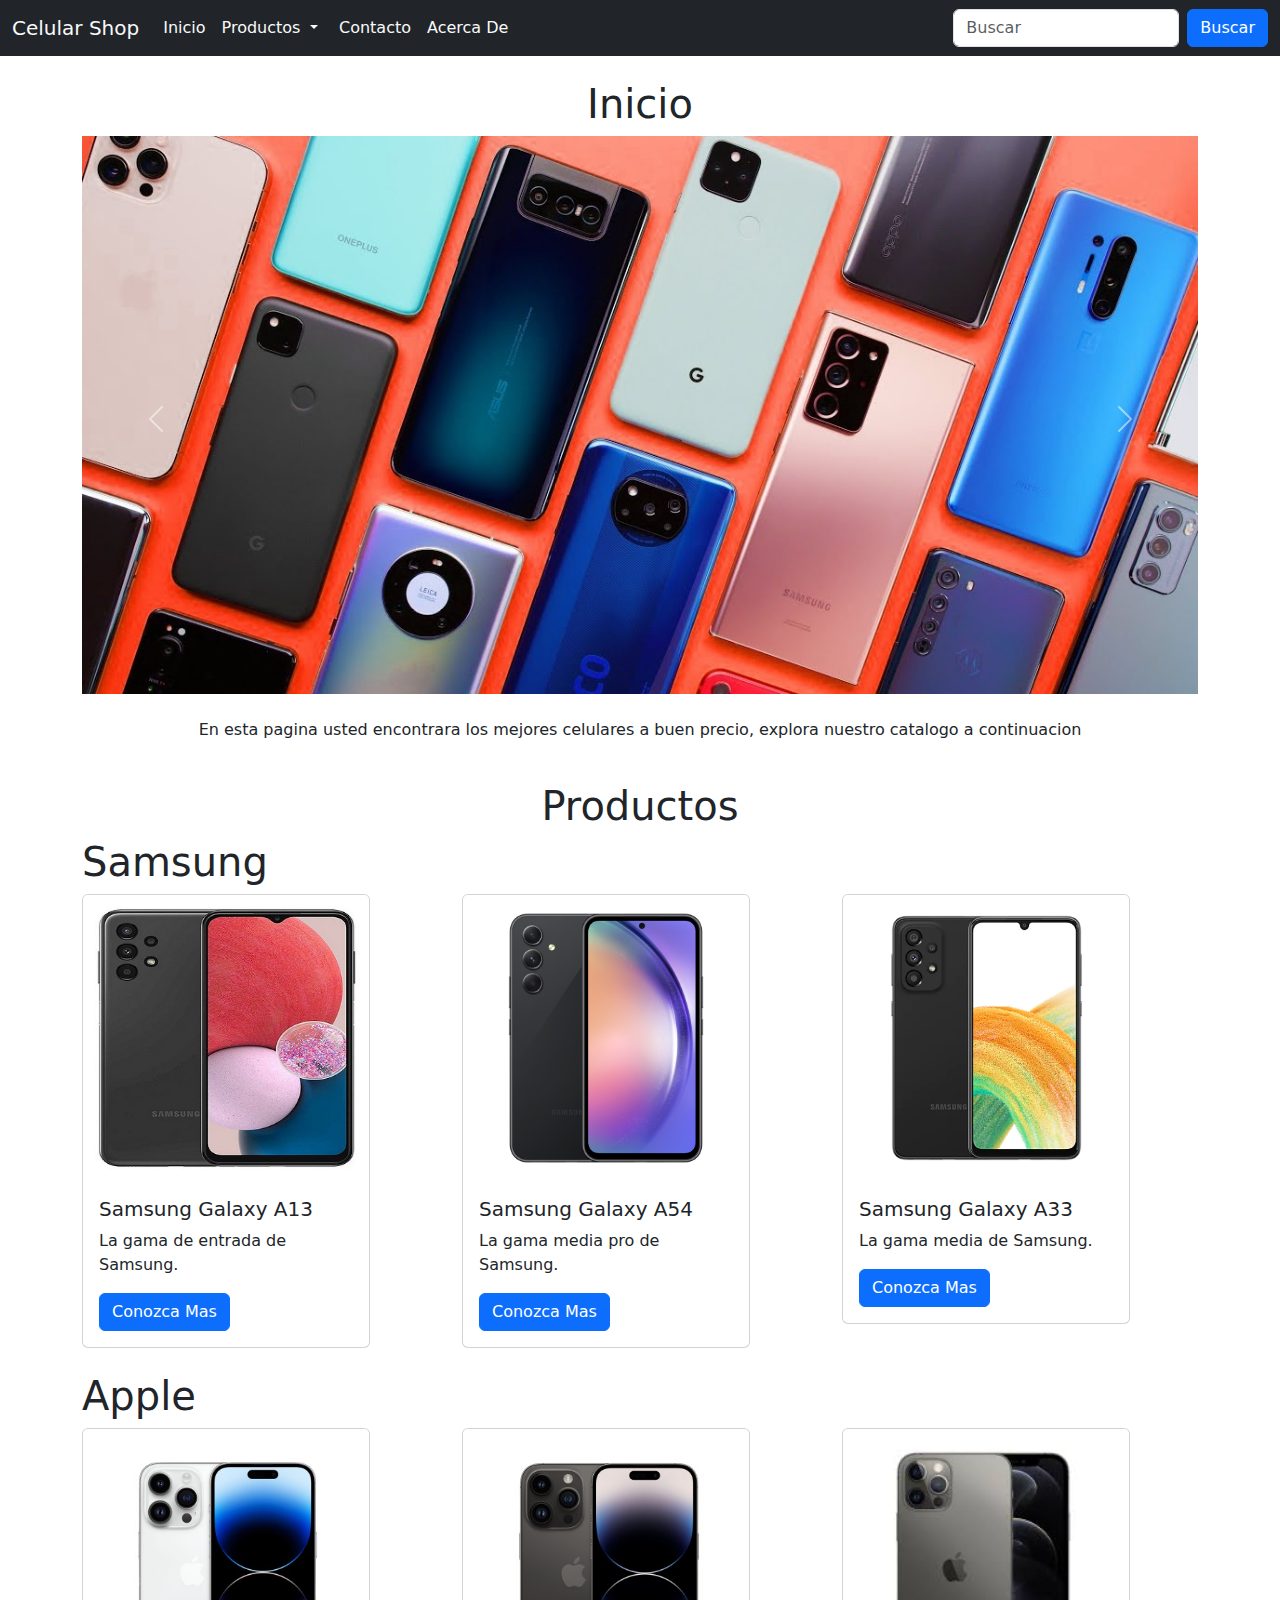
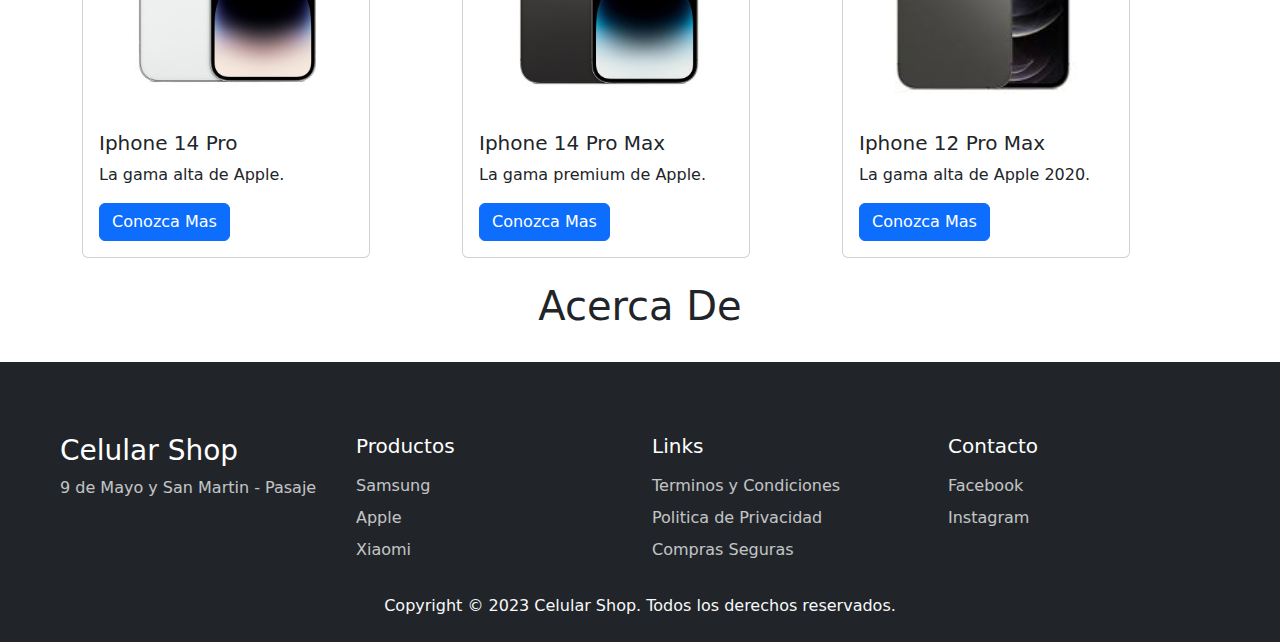
<file: index.html>
<!DOCTYPE html>
<html lang="es">
  <head>
    <meta charset="UTF-8">
    <meta http-equiv="X-UA-Compatible" content="IE=edge">
    <meta name="viewport" content="width=device-width, initial-scale=1.0">
    <link href="css/bootstrap.min.css" rel="stylesheet">
    <link href="css/styles.css" rel="stylesheet">
    <script src="js/bootstrap.bundle.min.js"></script>
    <title>Celular Shop</title>
  </head>
  <body>
    <nav class="navbar navbar-expand-lg bg-dark sticky-top">
      <div class="container-fluid">
        <a class="navbar-brand text-light" href="#">Celular Shop</a>
        <button class="navbar-toggler" type="button" data-bs-toggle="collapse" data-bs-target="#navbarSupportedContent" aria-controls="navbarSupportedContent" aria-expanded="false" aria-label="Toggle navigation">
          <span class="navbar-toggler-icon"></span>
        </button>
        <div class="collapse navbar-collapse" id="navbarSupportedContent">
          <ul class="navbar-nav me-auto mb-2 mb-lg-0">
            <li class="nav-item">
              <a class="nav-link active text-light" aria-current="page" href="#Inicio">Inicio</a>
            </li>
            <li class="nav-item dropdown">
              <a class="nav-link dropdown-toggle text-light" href="#" role="button" data-bs-toggle="dropdown" aria-expanded="false">
                Productos
              </a>
              <ul class="dropdown-menu">
                <li><a class="dropdown-item" href="#Samsung">Samsung</a></li>
                <li><a class="dropdown-item" href="#Apple">Apple</a></li>
                <li><hr class="dropdown-divider"></li>
                <li><a class="dropdown-item" href="./Catalogo.html" target="_self">Otros</a></li>
              </ul>
            </li>\
            <li class="nav-item">
              <a class="nav-link text-light" href="./Contacto.html">Contacto</a>
            </li>
            <li class="nav-item">
              <a class="nav-link text-light" href="#Acerca De">Acerca De</a>
            </li>
          </ul>
          <form class="d-flex" role="search">
            <input class="form-control me-2" type="search" placeholder="Buscar" aria-label="Search">
            <button class="btn btn-primary" type="submit">Buscar</button>
          </form>
        </div>
      </div>
    </nav>
    <br>
    <div class="container">
      <div class="row" id="Inicio">
        <div id="carouselExampleAutoplaying" class="carousel slide" data-bs-ride="carousel">
          <h1 class="text-center">Inicio</h1>
          <div class="carousel-inner">
            <div class="carousel-item active">
              <img src="img/Inicio/IMG-C1.jpg" class="d-block w-100" alt="Celulares Principal 1">
            </div>
            <div class="carousel-item">
              <img src="img/Inicio/IMG-C2.jpg" class="d-block w-100" alt="Celulares Principal 2">
            </div>
            <div class="carousel-item">
              <img src="img/Inicio/IMG-C3.jpg" class="d-block w-100" alt="Celulares Principal 3">
            </div>
          </div>
          <button class="carousel-control-prev" type="button" data-bs-target="#carouselExampleAutoplaying" data-bs-slide="prev">
            <span class="carousel-control-prev-icon" aria-hidden="true"></span>
            <span class="visually-hidden">Anterior</span>
          </button>
          <button class="carousel-control-next" type="button" data-bs-target="#carouselExampleAutoplaying" data-bs-slide="next">
            <span class="carousel-control-next-icon" aria-hidden="true"></span>
            <span class="visually-hidden">Siguiente</span>
          </button>
          <br>
          <p class="text-center">
            En esta pagina usted encontrara los
            mejores celulares a buen precio, explora nuestro catalogo a continuacion
          </p>
        </div>
      </div>
    </div>
    <br>
    <div class="container">
      <div class="row" id="Samsung">
        <h1 class="text-center">Productos</h1>
        <br>
        <h1>Samsung</h1>
        <div class="col-4">
          <div class="card" style="width: 18rem;">
            <img src="img/Inicio/IMG-1.jpg" class="card-img-top" alt="Samsung Galaxy A13">
            <div class="card-body">
              <h5 class="card-title">Samsung Galaxy A13</h5>
              <p class="card-text">La gama de entrada de Samsung.</p>
              <a href="#" class="btn btn-primary">Conozca Mas</a>
            </div>
          </div>
        </div>
        <div class="col-4">
          <div class="card" style="width: 18rem;">
            <img src="img/Inicio/IMG-1.png" class="card-img-top" alt="Samsung Galaxy A54">
            <div class="card-body">
              <h5 class="card-title">Samsung Galaxy A54</h5>
              <p class="card-text">La gama media pro de Samsung.</p>
              <a href="#" class="btn btn-primary">Conozca Mas</a>
            </div>
          </div>
        </div>
        <div class="col-4">
          <div class="card" style="width: 18rem;">
            <img src="img/Inicio/IMG-2.jpg" class="card-img-top" alt="Samsung Galaxy A33">
            <div class="card-body">
              <h5 class="card-title">Samsung Galaxy A33</h5>
              <p class="card-text">La gama media de Samsung.</p>
              <a href="#" class="btn btn-primary">Conozca Mas</a>
            </div>
          </div>
        </div>
      </div>
    </div>
    <br>
    <div class="container">
      <div class="row" id="Apple">
        <br>
        <h1>Apple</h1>
        <div class="col-4">
          <div class="card" style="width: 18rem;">
            <img src="img/Inicio/IMG-3.jpg" class="card-img-top" alt="Iphone 14 Pro">
            <div class="card-body">
              <h5 class="card-title">Iphone 14 Pro</h5>
              <p class="card-text">La gama alta de Apple.</p>
              <a href="#" class="btn btn-primary">Conozca Mas</a>
            </div>
          </div>
        </div>
        <div class="col-4">
          <div class="card" style="width: 18rem;">
            <img src="img/Inicio/IMG-4.jpg" class="card-img-top" alt="Iphone 14 Pro Max">
            <div class="card-body">
              <h5 class="card-title">Iphone 14 Pro Max</h5>
              <p class="card-text">La gama premium de Apple.</p>
              <a href="#" class="btn btn-primary">Conozca Mas</a>
            </div>
          </div>  
        </div>
        <div class="col-4">
          <div class="card" style="width: 18rem;">
            <img src="img/Inicio/IMG-5.jpg" class="card-img-top" alt="Iphone 12 Pro Max">
            <div class="card-body">
              <h5 class="card-title">Iphone 12 Pro Max</h5>
              <p class="card-text">La gama alta de Apple 2020.</p>
              <a href="#" class="btn btn-primary">Conozca Mas</a>
              <a href="#"><i class="fa fa-facebook"></i></a>
            </div>
          </div>
        </div>
      </div>
    </div>
    <br>
    <h1 class="text-center" id="Acerca De">Acerca De</h1>
    <br>
    <div class="bg-dark">
      <div class="container-fluid">
        <br>
        <div class="row p-5 pb-2 text-white">
          <br>
          <div class="col-xs-12 col-md-6 col-lg-3 mb-3">
            <p class="h3">Celular Shop</p>
            <p class="text-light opacity-75">9 de Mayo y San Martin - Pasaje</p>
          </div>
          <div class="col-xs-12 col-md-6 col-lg-3">
            <p class="h5 mb-3">Productos</p>
            <div class="mb-2">
              <a class="text-light text-decoration-none opacity-75" href="./Catalogo.html">Samsung</a>
            </div>
            <div class="mb-2">
              <a class="text-light text-decoration-none opacity-75" href="./Catalogo.html">Apple</a>
            </div>
            <div class="mb-2">
              <a class="text-light text-decoration-none opacity-75" href="./Catalogo.html">Xiaomi</a>
            </div>
          </div>
          <div class="col-xs-12 col-md-6 col-lg-3">
            <p class="h5 mb-3">Links</p>
            <div class="mb-2">
              <a class="text-light text-decoration-none opacity-75" href="#">Terminos y Condiciones</a>
            </div>
            <div class="mb-2">
              <a class="text-light text-decoration-none opacity-75" href="#">Politica de Privacidad</a>
            </div>
            <div class="mb-2">
              <a class="text-light text-decoration-none opacity-75" href="#">Compras Seguras</a>
            </div>
          </div>
          <div class="col-xs-12 col-md-6 col-lg-3">
            <p class="h5 mb-3">Contacto</p>
            <div class="mb-2">
              <a class="text-light text-decoration-none opacity-75" href="#">Facebook</a>
            </div>
            <div class="mb-2">
              <a class="text-light text-decoration-none opacity-75" href="#">Instagram</a>
            </div>
          </div>
          <div class="col-xs-12 pt-4">
            <p class="text-center text-light">Copyright &copy; 2023 Celular Shop. Todos los derechos reservados.</p>
          </div>
        </div>
      </div>
    </div>
  </body>
</html>
</file>
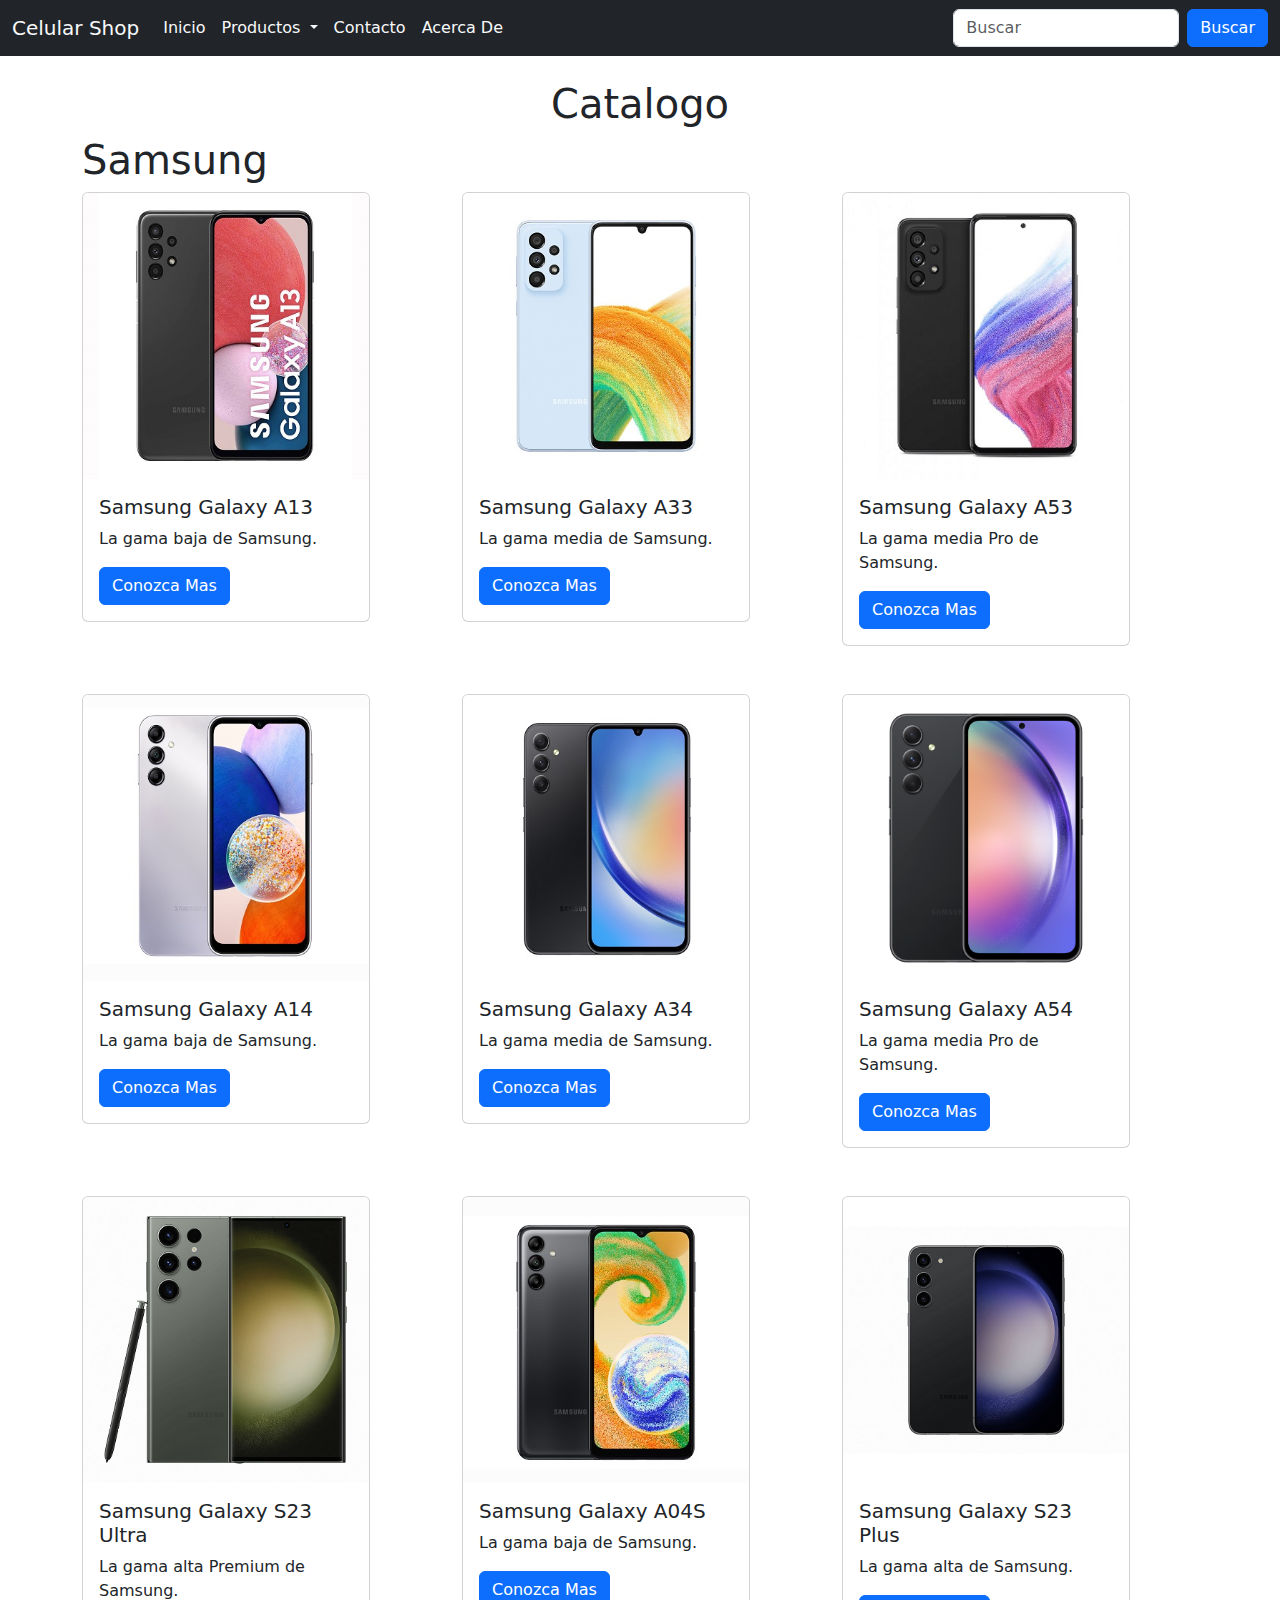
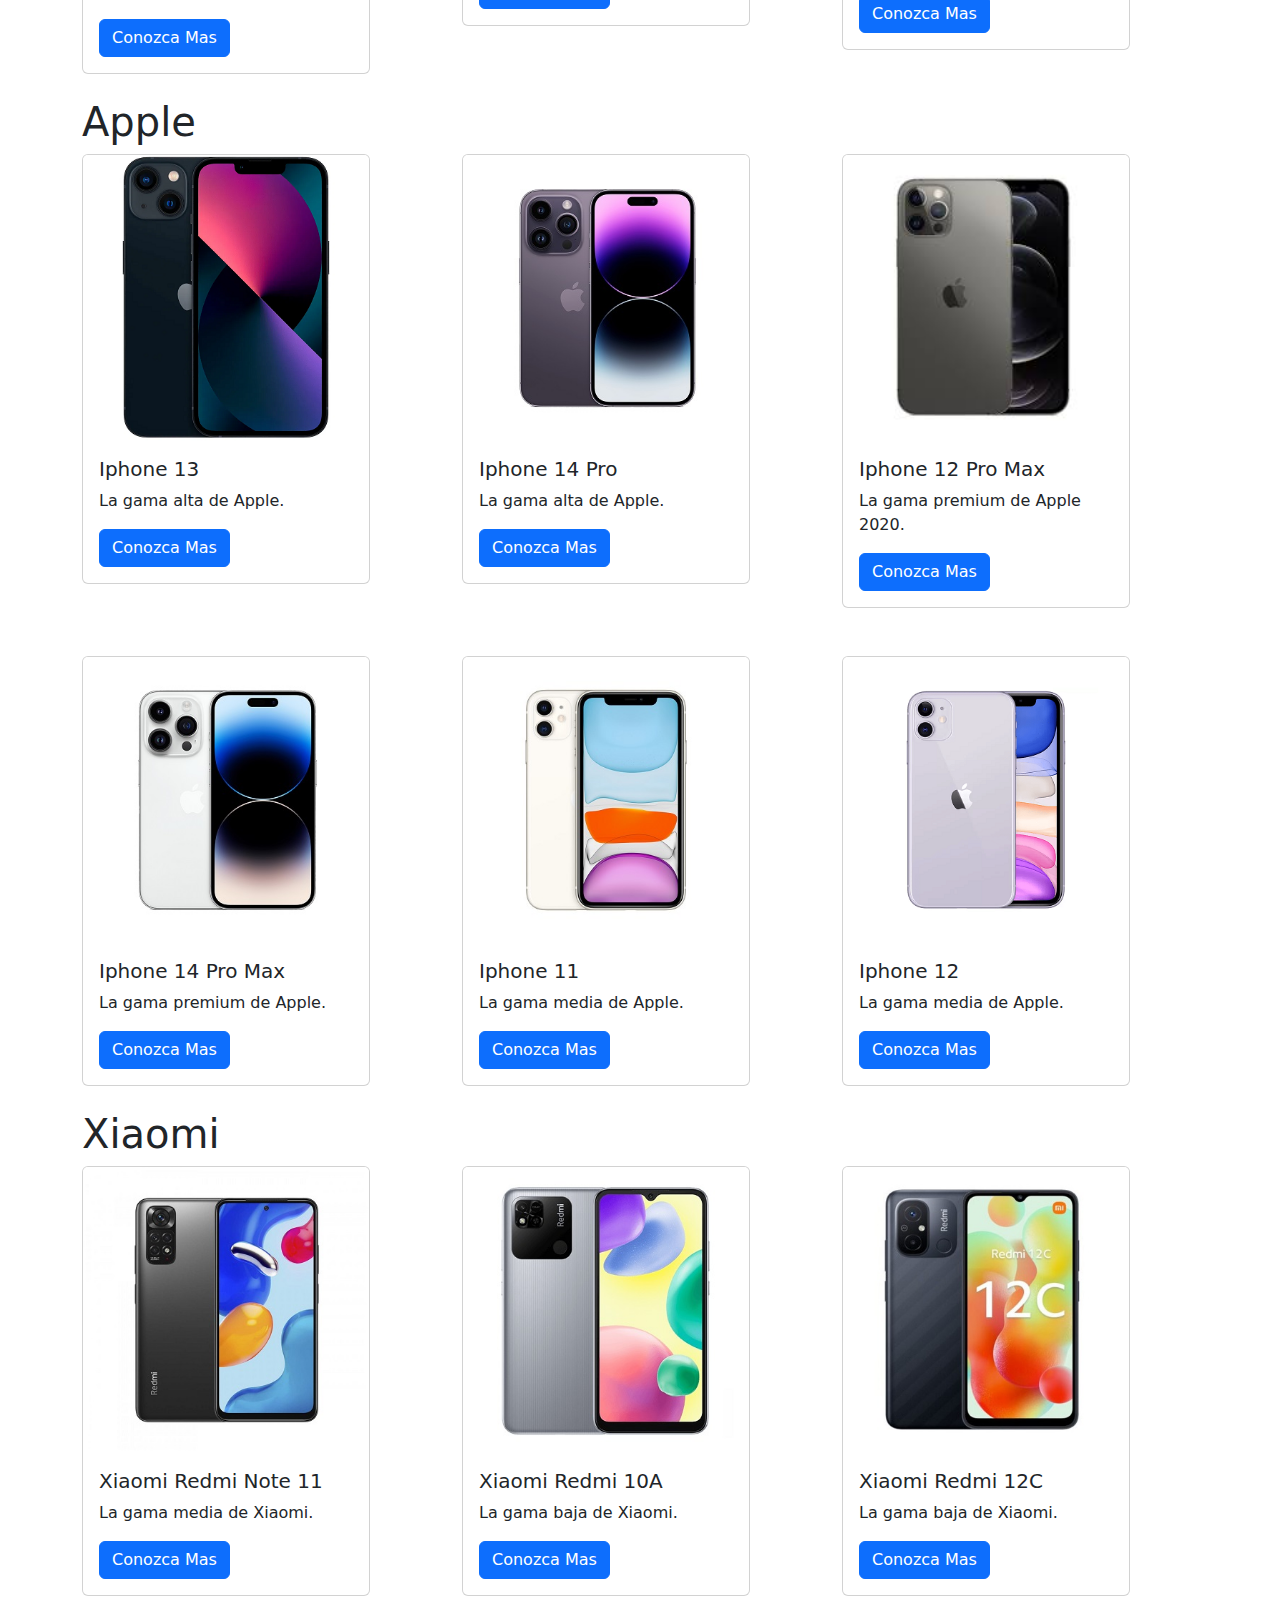
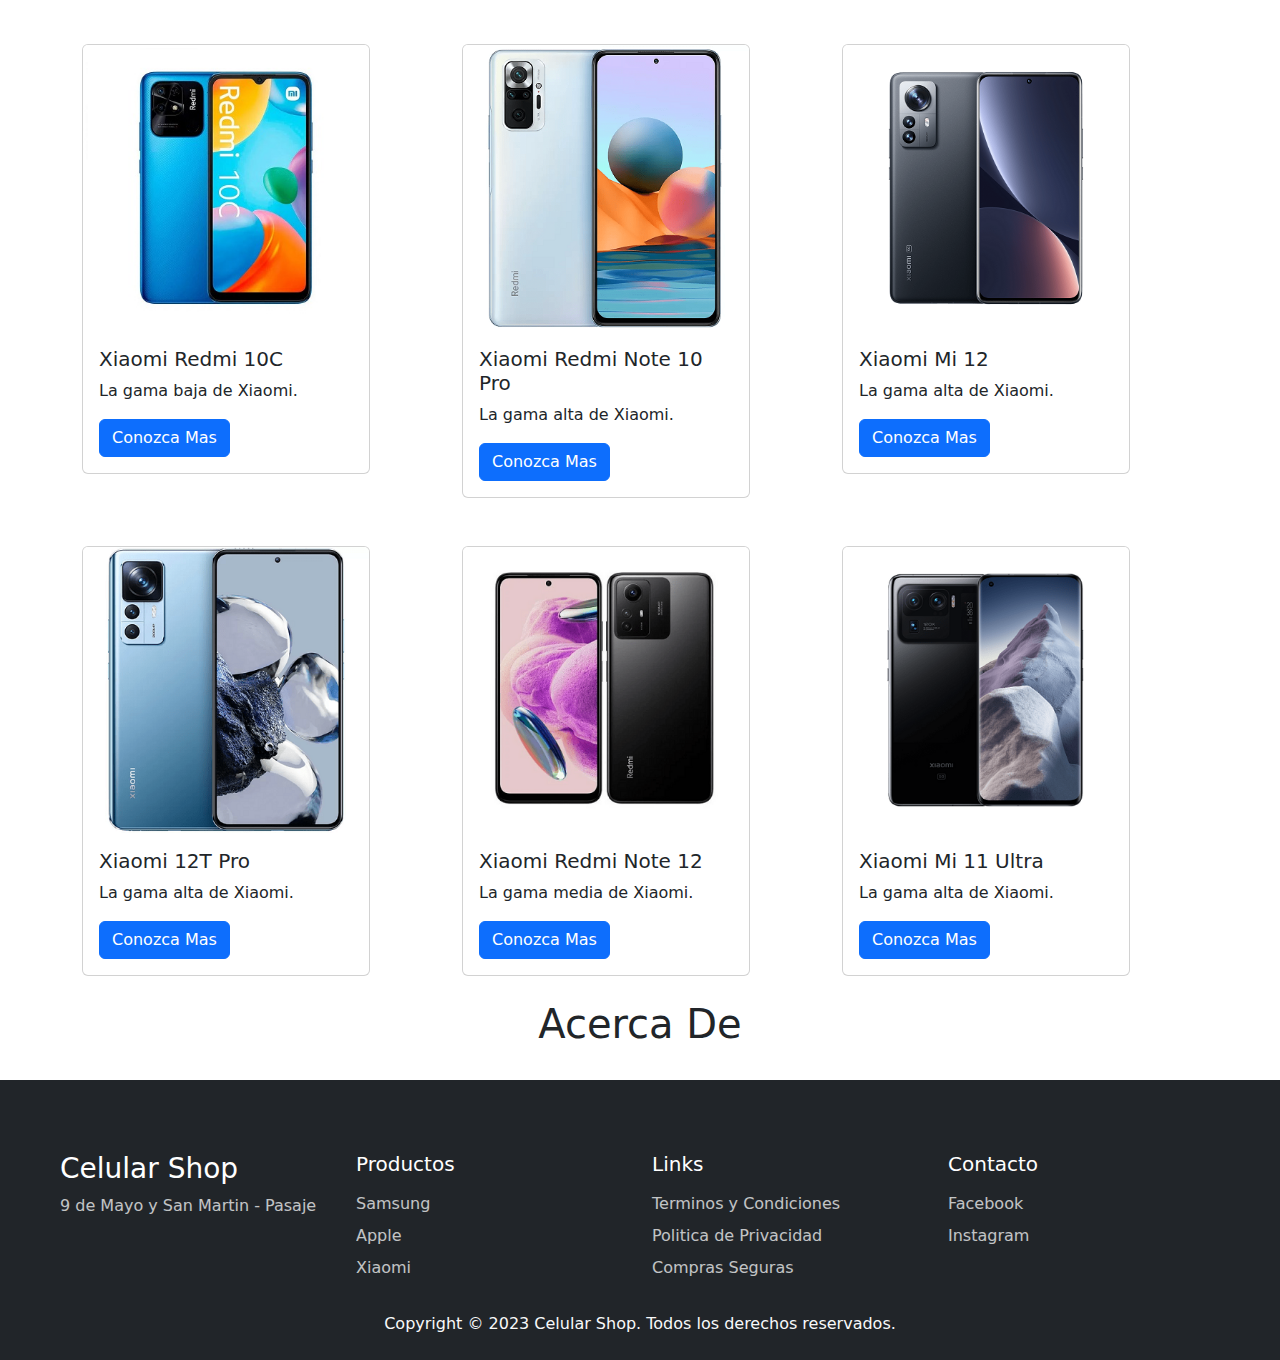
<file: Catalogo.html>
<!DOCTYPE html>
<html lang="es">
    <head>
        <meta charset="UTF-8">
        <meta http-equiv="X-UA-Compatible" content="IE=edge">
        <meta name="viewport" content="width=device-width, initial-scale=1.0">
        <link href="css/bootstrap.min.css" rel="stylesheet">
        <link href="css/styles.css" rel="stylesheet">
        <script src="js/bootstrap.bundle.min.js"></script>
        <title>Celular Shop</title>
    </head>
    <body>
        <nav class="navbar navbar-expand-lg bg-dark sticky-top">
            <div class="container-fluid">
                <a class="navbar-brand text-light" href="./index.html">Celular Shop</a>
                <button class="navbar-toggler" type="button" data-bs-toggle="collapse" data-bs-target="#navbarSupportedContent" aria-controls="navbarSupportedContent" aria-expanded="false" aria-label="Toggle navigation">
                    <span class="navbar-toggler-icon"></span>
                </button>
                <div class="collapse navbar-collapse" id="navbarSupportedContent">
                    <ul class="navbar-nav me-auto mb-2 mb-lg-0">
                        <li class="nav-item">
                            <a class="nav-link active text-light" aria-current="page" href="./index.html">Inicio</a>
                        </li>
                        <li class="nav-item dropdown">
                            <a class="nav-link dropdown-toggle text-light" href="#" role="button" data-bs-toggle="dropdown" aria-expanded="false">
                                Productos
                            </a>
                            <ul class="dropdown-menu">
                                <li><a class="dropdown-item" href="#Samsung">Samsung</a></li>
                                <li><a class="dropdown-item" href="#Apple">Apple</a></li>
                                <li><a class="dropdown-item" href="#Xiaomi">Xiaomi</a></li>
                            </ul>
                        </li>
                        <li class="nav-item">
                            <a class="nav-link text-light" href="./Contacto.html">Contacto</a>
                        </li>
                        <li class="nav-item">
                            <a class="nav-link text-light" href="#Acerca De">Acerca De</a>
                        </li>
                    </ul>
                    <form class="d-flex" role="search">
                        <input class="form-control me-2" type="search" placeholder="Buscar" aria-label="Search">
                        <button class="btn btn-primary" type="submit">Buscar</button>
                    </form>
                </div>
            </div>
        </nav>
        <br>
        <div class="container">
            <div class="row" id="Samsung">
                <h1 class="text-center">Catalogo</h1>
                <br>
                <h1>Samsung</h1>
                <div class="col-4">
                    <div class="card" style="width: 18rem;">
                        <img src="img/Catalogo/IMG-1.jpg" class="card-img-top" alt="Samsung Galaxy A13">
                        <div class="card-body">
                            <h5 class="card-title">Samsung Galaxy A13</h5>
                            <p class="card-text">La gama baja de Samsung.</p>
                            <a href="#" class="btn btn-primary">Conozca Mas</a>
                        </div>
                    </div>
                </div>
                <div class="col-4">
                    <div class="card" style="width: 18rem;">
                        <img src="img/Catalogo/IMG-2.jpg" class="card-img-top" alt="Samsung Galaxy A33">
                        <div class="card-body">
                            <h5 class="card-title">Samsung Galaxy A33</h5>
                            <p class="card-text">La gama media de Samsung.</p>
                            <a href="#" class="btn btn-primary">Conozca Mas</a>
                        </div>
                    </div>
                </div>
                <div class="col-4">
                    <div class="card" style="width: 18rem;">
                        <img src="img/Catalogo/IMG-3.jpg" class="card-img-top" alt="Samsung Galaxy A53">
                        <div class="card-body">
                            <h5 class="card-title">Samsung Galaxy A53</h5>
                            <p class="card-text">La gama media Pro de Samsung.</p>
                            <a href="#" class="btn btn-primary">Conozca Mas</a>
                        </div>
                    </div>
                </div>
            </div>
            <br>
            <br>
            <div class="row">
                <div class="col-4">
                    <div class="card" style="width: 18rem;">
                        <img src="img/Catalogo/IMG-4.jpg" class="card-img-top" alt="Samsung Galaxy A14">
                        <div class="card-body">
                            <h5 class="card-title">Samsung Galaxy A14</h5>
                            <p class="card-text">La gama baja de Samsung.</p>
                            <a href="#" class="btn btn-primary">Conozca Mas</a>
                        </div>
                    </div>
                </div>
                <div class="col-4">
                    <div class="card" style="width: 18rem;">
                        <img src="img/Catalogo/IMG-5.jpg" class="card-img-top" alt="Samsung Galaxy A34">
                        <div class="card-body">
                            <h5 class="card-title">Samsung Galaxy A34</h5>
                            <p class="card-text">La gama media de Samsung.</p>
                            <a href="#" class="btn btn-primary">Conozca Mas</a>
                        </div>
                    </div>
                </div>
                <div class="col-4">
                    <div class="card" style="width: 18rem;">
                        <img src="img/Catalogo/IMG-6.png" class="card-img-top" alt="Samsung Galaxy A54">
                        <div class="card-body">
                            <h5 class="card-title">Samsung Galaxy A54</h5>
                            <p class="card-text">La gama media Pro de Samsung.</p>
                            <a href="#" class="btn btn-primary">Conozca Mas</a>
                        </div>
                    </div>
                </div>
            </div>
            <br>
            <br>
            <div class="row">
                <div class="col-4">
                    <div class="card" style="width: 18rem;">
                        <img src="img/Catalogo/IMG-7.png" class="card-img-top" alt="Samsung Galaxy S23 Ultra">
                        <div class="card-body">
                            <h5 class="card-title">Samsung Galaxy S23 Ultra</h5>
                            <p class="card-text">La gama alta Premium de Samsung.</p>
                            <a href="#" class="btn btn-primary">Conozca Mas</a>
                        </div>
                    </div>
                </div>
                <div class="col-4">
                    <div class="card" style="width: 18rem;">
                        <img src="img/Catalogo/IMG-8.jpg" class="card-img-top" alt="Samsung Galaxy A04S">
                        <div class="card-body">
                            <h5 class="card-title">Samsung Galaxy A04S</h5>
                            <p class="card-text">La gama baja de Samsung.</p>
                            <a href="#" class="btn btn-primary">Conozca Mas</a>
                        </div>
                    </div>
                </div>
                <div class="col-4">
                    <div class="card" style="width: 18rem;">
                        <img src="img/Catalogo/IMG-9.png" class="card-img-top" alt="Samsung Galaxy S23 Plus">
                        <div class="card-body">
                            <h5 class="card-title">Samsung Galaxy S23 Plus</h5>
                            <p class="card-text">La gama alta de Samsung.</p>
                            <a href="#" class="btn btn-primary">Conozca Mas</a>
                        </div>
                    </div>
                </div>
            </div>
        </div>
        <br>
        <div class="container">
            <div class="row" id="Apple">
                <br>
                <h1>Apple</h1>
                <div class="col-4">
                    <div class="card" style="width: 18rem;">
                        <img src="img/Catalogo/IMG-10.png" class="card-img-top" alt="Iphone 13">
                        <div class="card-body">
                            <h5 class="card-title">Iphone 13</h5>
                            <p class="card-text">La gama alta de Apple.</p>
                            <a href="#" class="btn btn-primary">Conozca Mas</a>
                        </div>
                    </div>
                </div>
                <div class="col-4">
                    <div class="card" style="width: 18rem;">
                        <img src="img/Catalogo/IMG-11.jpg" class="card-img-top" alt="Iphone 14 Pro">
                        <div class="card-body">
                            <h5 class="card-title">Iphone 14 Pro</h5>
                            <p class="card-text">La gama alta de Apple.</p>
                            <a href="#" class="btn btn-primary">Conozca Mas</a>
                        </div>
                    </div>  
                </div>
                <div class="col-4">
                    <div class="card" style="width: 18rem;">
                        <img src="img/Catalogo/IMG-12.jpg" class="card-img-top" alt="Iphone 12 Pro Max">
                        <div class="card-body">
                            <h5 class="card-title">Iphone 12 Pro Max</h5>
                            <p class="card-text">La gama premium de Apple 2020.</p>
                            <a href="#" class="btn btn-primary">Conozca Mas</a>
                            <a href="#"><i class="fa fa-facebook"></i></a>
                        </div>
                    </div>
                </div>
            </div>
            <br>
            <br>
            <div class="row">
                <div class="col-4">
                    <div class="card" style="width: 18rem;">
                        <img src="img/Catalogo/IMG-13.jpg" class="card-img-top" alt="Iphone 14 Pro Max">
                        <div class="card-body">
                            <h5 class="card-title">Iphone 14 Pro Max</h5>
                            <p class="card-text">La gama premium de Apple.</p>
                            <a href="#" class="btn btn-primary">Conozca Mas</a>
                        </div>
                    </div>
                </div>
                <div class="col-4">
                    <div class="card" style="width: 18rem;">
                        <img src="img/Catalogo/IMG-14.jpg" class="card-img-top" alt="Iphone 11">
                        <div class="card-body">
                            <h5 class="card-title">Iphone 11</h5>
                            <p class="card-text">La gama media de Apple.</p>
                            <a href="#" class="btn btn-primary">Conozca Mas</a>
                        </div>
                    </div>
                </div>
                <div class="col-4">
                    <div class="card" style="width: 18rem;">
                        <img src="img/Catalogo/IMG-15.png" class="card-img-top" alt="Iphone 12">
                        <div class="card-body">
                            <h5 class="card-title">Iphone 12</h5>
                            <p class="card-text">La gama media de Apple.</p>
                            <a href="#" class="btn btn-primary">Conozca Mas</a>
                        </div>
                    </div>
                </div>
            </div>
        </div>
        <br>
        <div class="container">
            <div class="row" id="Xiaomi">
                <br>
                <h1>Xiaomi</h1>
                <div class="col-4">
                    <div class="card" style="width: 18rem;">
                        <img src="img/Catalogo/IMG-16.jpg" class="card-img-top" alt="Xiaomi Redmi Note 11">
                        <div class="card-body">
                            <h5 class="card-title">Xiaomi Redmi Note 11</h5>
                            <p class="card-text">La gama media de Xiaomi.</p>
                            <a href="#" class="btn btn-primary">Conozca Mas</a>
                        </div>
                    </div>
                </div>
                <div class="col-4">
                    <div class="card" style="width: 18rem;">
                        <img src="img/Catalogo/IMG-17.jpg" class="card-img-top" alt="Xiaomi Redmi 10A">
                        <div class="card-body">
                            <h5 class="card-title">Xiaomi Redmi 10A</h5>
                            <p class="card-text">La gama baja de Xiaomi.</p>
                            <a href="#" class="btn btn-primary">Conozca Mas</a>
                        </div>
                    </div>  
                </div>
                <div class="col-4">
                    <div class="card" style="width: 18rem;">
                        <img src="img/Catalogo/IMG-18.jpg" class="card-img-top" alt="Xiaomi Redmi 12C">
                        <div class="card-body">
                            <h5 class="card-title">Xiaomi Redmi 12C</h5>
                            <p class="card-text">La gama baja de Xiaomi.</p>
                            <a href="#" class="btn btn-primary">Conozca Mas</a>
                            <a href="#"><i class="fa fa-facebook"></i></a>
                        </div>
                    </div>
                </div>
            </div>
            <br>
            <br>
            <div class="row">
                <div class="col-4">
                    <div class="card" style="width: 18rem;">
                        <img src="img/Catalogo/IMG-19.jpg" class="card-img-top" alt="Xiaomi Redmi 10C">
                        <div class="card-body">
                            <h5 class="card-title">Xiaomi Redmi 10C</h5>
                            <p class="card-text">La gama baja de Xiaomi.</p>
                            <a href="#" class="btn btn-primary">Conozca Mas</a>
                        </div>
                    </div>
                </div>
                <div class="col-4">
                    <div class="card" style="width: 18rem;">
                        <img src="img/Catalogo/IMG-20.png" class="card-img-top" alt="Xiaomi Redmi Note 10 Pro">
                        <div class="card-body">
                            <h5 class="card-title">Xiaomi Redmi Note 10 Pro</h5>
                            <p class="card-text">La gama alta de Xiaomi.</p>
                            <a href="#" class="btn btn-primary">Conozca Mas</a>
                        </div>
                    </div>
                </div>
                <div class="col-4">
                    <div class="card" style="width: 18rem;">
                        <img src="img/Catalogo/IMG-21.png" class="card-img-top" alt="Xiaomi Mi 12">
                        <div class="card-body">
                            <h5 class="card-title">Xiaomi Mi 12</h5>
                            <p class="card-text">La gama alta de Xiaomi.</p>
                            <a href="#" class="btn btn-primary">Conozca Mas</a>
                        </div>
                    </div>
                </div>
            </div>
            <br>
            <br>
            <div class="row">
                <div class="col-4">
                    <div class="card" style="width: 18rem;">
                        <img src="img/Catalogo/IMG-22.png" class="card-img-top" alt="Xiaomi 12T Pro">
                        <div class="card-body">
                            <h5 class="card-title">Xiaomi 12T Pro</h5>
                            <p class="card-text">La gama alta de Xiaomi.</p>
                            <a href="#" class="btn btn-primary">Conozca Mas</a>
                        </div>
                    </div>
                </div>
                <div class="col-4">
                    <div class="card" style="width: 18rem;">
                        <img src="img/Catalogo/IMG-23.png" class="card-img-top" alt="Xiaomi Redmi Note 12">
                        <div class="card-body">
                            <h5 class="card-title">Xiaomi Redmi Note 12</h5>
                            <p class="card-text">La gama media de Xiaomi.</p>
                            <a href="#" class="btn btn-primary">Conozca Mas</a>
                        </div>
                    </div>
                </div>
                <div class="col-4">
                    <div class="card" style="width: 18rem;">
                        <img src="img/Catalogo/IMG-24.png" class="card-img-top" alt="Xiaomi Mi 11 Ultra">
                        <div class="card-body">
                            <h5 class="card-title">Xiaomi Mi 11 Ultra</h5>
                            <p class="card-text">La gama alta de Xiaomi.</p>
                            <a href="#" class="btn btn-primary">Conozca Mas</a>
                        </div>
                    </div>
                </div>
            </div>
        </div>
        <br>
        <h1 class="text-center" id="Acerca De">Acerca De</h1>
        <br>
        <div class="bg-dark">
            <div class="container-fluid">
              <br>
              <div class="row p-5 pb-2 text-white">
                <br>
                <div class="col-xs-12 col-md-6 col-lg-3 mb-3">
                  <p class="h3">Celular Shop</p>
                  <p class="text-light opacity-75">9 de Mayo y San Martin - Pasaje</p>
                </div>
                <div class="col-xs-12 col-md-6 col-lg-3">
                  <p class="h5 mb-3">Productos</p>
                  <div class="mb-2">
                    <a class="text-light text-decoration-none opacity-75" href="./Catalogo.html">Samsung</a>
                  </div>
                  <div class="mb-2">
                    <a class="text-light text-decoration-none opacity-75" href="./Catalogo.html">Apple</a>
                  </div>
                  <div class="mb-2">
                    <a class="text-light text-decoration-none opacity-75" href="./Catalogo.html">Xiaomi</a>
                  </div>
                </div>
                <div class="col-xs-12 col-md-6 col-lg-3">
                  <p class="h5 mb-3">Links</p>
                  <div class="mb-2">
                    <a class="text-light text-decoration-none opacity-75" href="#">Terminos y Condiciones</a>
                  </div>
                  <div class="mb-2">
                    <a class="text-light text-decoration-none opacity-75" href="#">Politica de Privacidad</a>
                  </div>
                  <div class="mb-2">
                    <a class="text-light text-decoration-none opacity-75" href="#">Compras Seguras</a>
                  </div>
                </div>
                <div class="col-xs-12 col-md-6 col-lg-3">
                  <p class="h5 mb-3">Contacto</p>
                  <div class="mb-2">
                    <a class="text-light text-decoration-none opacity-75" href="#">Facebook</a>
                  </div>
                  <div class="mb-2">
                    <a class="text-light text-decoration-none opacity-75" href="#">Instagram</a>
                  </div>
                </div>
                <div class="col-xs-12 pt-4">
                  <p class="text-center text-light">Copyright &copy; 2023 Celular Shop. Todos los derechos reservados.</p>
                </div>
              </div>
            </div>
        </div>
    </body>
</html>
</file>
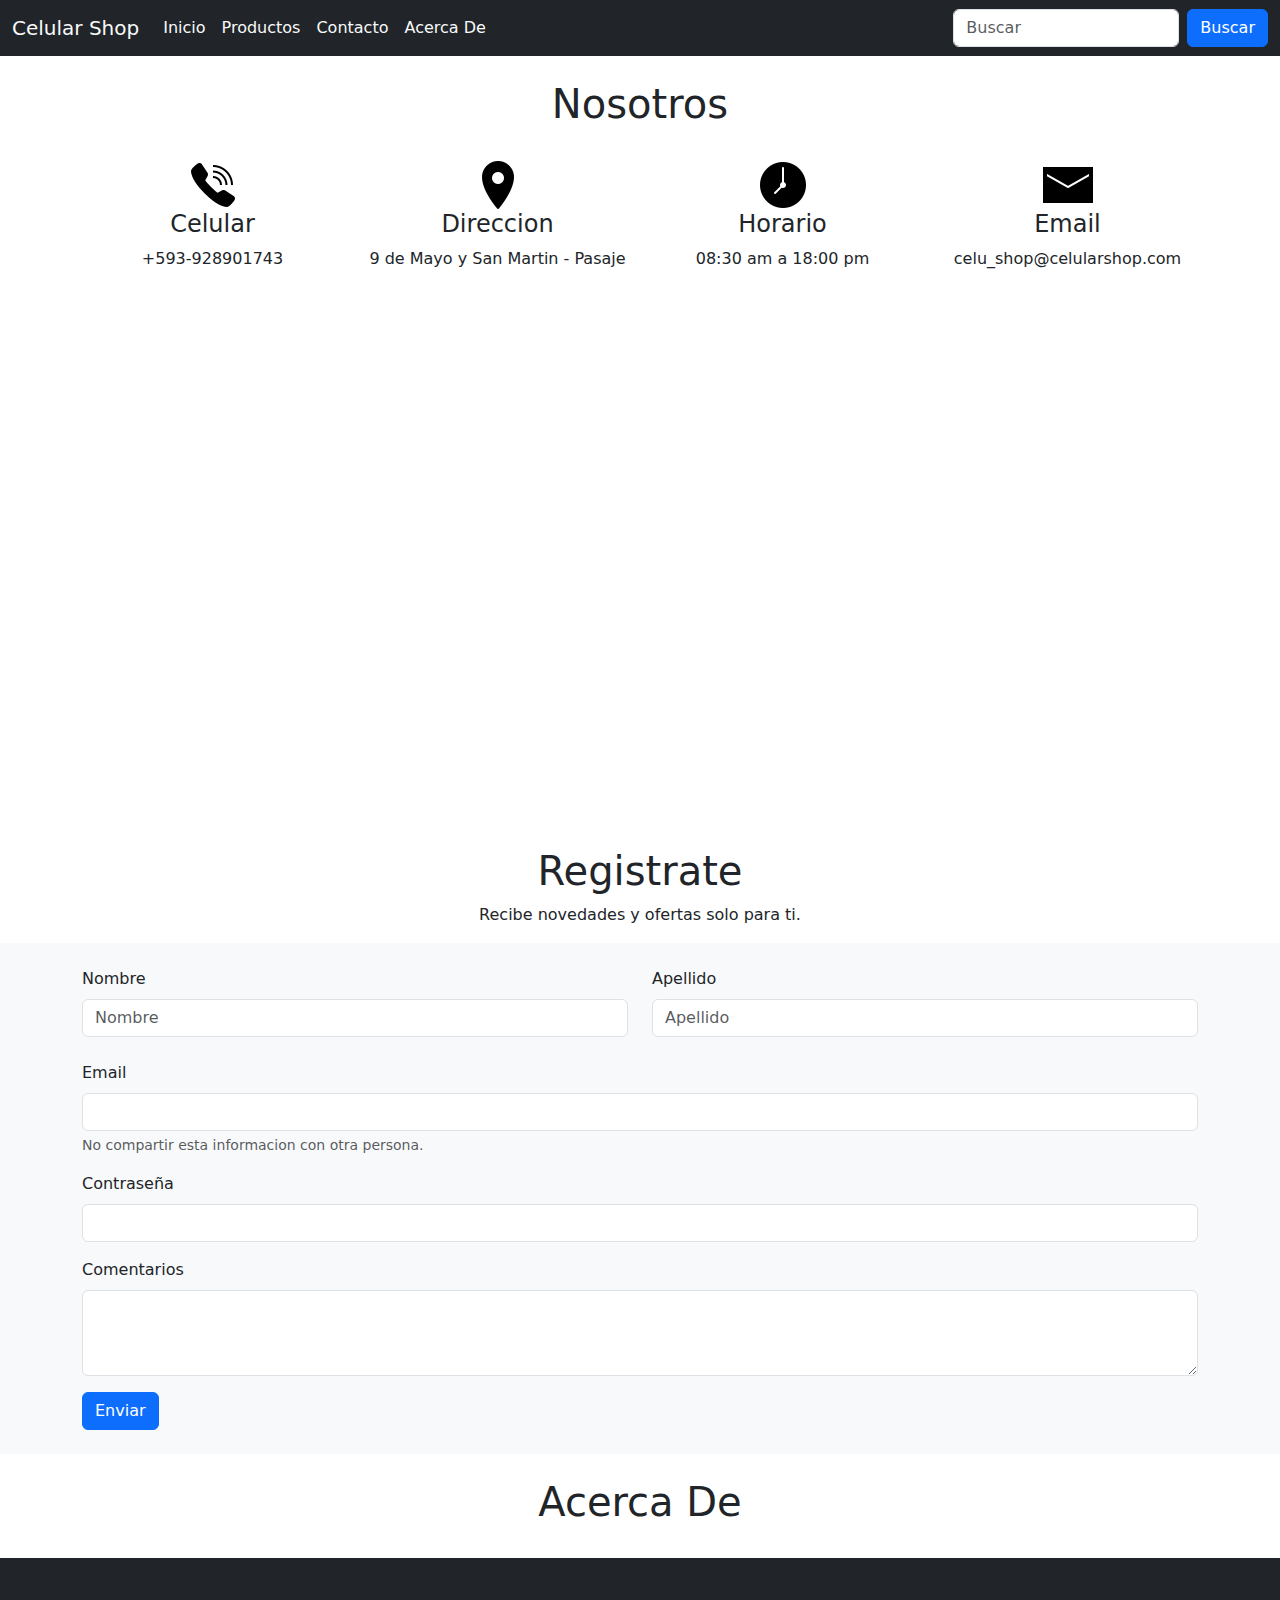
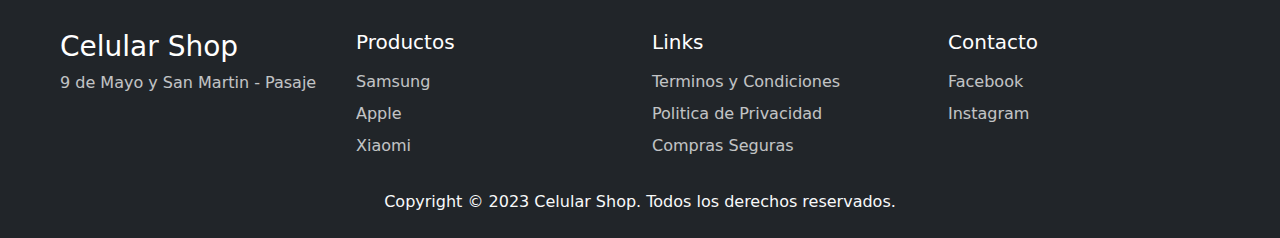
<file: Contacto.html>
<!DOCTYPE html>
<html lang="en">
    <head>
        <meta charset="UTF-8">
        <meta http-equiv="X-UA-Compatible" content="IE=edge">
        <meta name="viewport" content="width=device-width, initial-scale=1.0">
        <link href="css/bootstrap.min.css" rel="stylesheet">
        <link href="css/styles.css" rel="stylesheet">
        <script src="js/bootstrap.bundle.min.js"></script>
        <title>Celular Shop</title>
    </head>
    <body>
        <nav class="navbar navbar-expand-lg bg-dark sticky-top">
            <div class="container-fluid">
                <a class="navbar-brand text-light" href="./index.html">Celular Shop</a>
                <button class="navbar-toggler" type="button" data-bs-toggle="collapse" data-bs-target="#navbarSupportedContent" aria-controls="navbarSupportedContent" aria-expanded="false" aria-label="Toggle navigation">
                    <span class="navbar-toggler-icon"></span>
                </button>
                <div class="collapse navbar-collapse" id="navbarSupportedContent">
                    <ul class="navbar-nav me-auto mb-2 mb-lg-0">
                        <li class="nav-item">
                            <a class="nav-link active text-light" aria-current="page" href="./index.html">Inicio</a>
                        </li>
                        <li class="nav-item">
                            <a class="nav-link text-light" href="./Catalogo.html">Productos</a>
                        </li>
                        <li class="nav-item">
                            <a class="nav-link text-light" href="#">Contacto</a>
                        </li>
                        <li class="nav-item">
                            <a class="nav-link text-light" href="#Acerca De">Acerca De</a>
                        </li>
                    </ul>
                    <form class="d-flex" role="search">
                        <input class="form-control me-2" type="search" placeholder="Buscar" aria-label="Search">
                        <button class="btn btn-primary" type="submit">Buscar</button>
                    </form>
                </div>
            </div>
        </nav>
        <br>
        <h1 class="text-center">Nosotros</h1>
        <br>
        <div class="container">
            <div class="row">
                <div class="col-lg-3 col-md-3 col-sm-6 text-center">
                    <div>
                        <img src="img/Contacto/ICON-1.png" alt="Icono Celular">
                        <h4>Celular</h4>
                        <p>+593-928901743</p>
                    </div>
                </div>
                <div class="col-lg-3 col-md-3 col-sm-6 text-center">
                    <div>
                        <img src="img/Contacto/ICON-2.png" alt="Icono Direccion">
                        <h4>Direccion</h4>
                        <p>9 de Mayo y San Martin - Pasaje</p>
                    </div>
                </div>
                <div class="col-lg-3 col-md-3 col-sm-6 text-center">
                    <div>
                        <img src="img/Contacto/ICON-3.png" alt="Icono Hora">
                        <h4>Horario</h4>
                        <p>08:30 am a 18:00 pm</p>
                    </div>
                </div>
                <div class="col-lg-3 col-md-3 col-sm-6 text-center">
                    <div>
                        <img src="img/Contacto/ICON-4.png" alt="Icono Email">
                        <h4>Email</h4>
                        <p>celu_shop@celularshop.com</p>
                    </div>
                </div>
            </div>
        </div>
        <br>
        <div class="map">
            <iframe
                src="https://www.google.com/maps/embed?pb=!1m18!1m12!1m3!1d1674.6822686985565!2d-79.81362864299254!3d-3.3284001547053403!2m3!1f0!2f0!3f0!3m2!1i1024!2i768!4f13.1!3m3!1m2!1s0x903314896f0f6987%3A0x4944d3a4e7cf5f19!2sInstituto%20Tecnol%C3%B3gico%20Superior%20Jos%C3%A9%20Ochoa%20Le%C3%B3n!5e0!3m2!1ses!2sec!4v1683925544352!5m2!1ses!2sec" 
                width="600" height="450" style="border:0;" allowfullscreen="" loading="lazy" referrerpolicy="no-referrer-when-downgrade">
            </iframe>
        </div>
        <br>
        <h1 class="text-center">Registrate</h1>
        <p class="text-center">Recibe novedades y ofertas solo para ti.</p>
        <div class="bg-body-tertiary">
            <br>
            <div class="container">
                <div class="row">
                    <form>
                        <div class="row">
                            <div class="col-6">
                                <label for="exampleInputName" class="form-label">Nombre</label>
                                <input type="text" class="form-control" placeholder="Nombre" aria-label="First name">
                            </div>
                            <div class="col-6">
                                <label for="exampleInputName" class="form-label">Apellido</label>
                                <input type="text" class="form-control" placeholder="Apellido" aria-label="Last name">
                            </div>
                        </div>
                        <br>
                        <div class="mb-3">
                            <label for="exampleInputEmail1" class="form-label">Email</label>
                            <input type="email" class="form-control" id="exampleInputEmail1" aria-describedby="emailHelp">
                            <div id="emailHelp" class="form-text">No compartir esta informacion con otra persona.</div>
                        </div>
                        <div class="mb-3">
                            <label for="exampleInputPassword1" class="form-label">Contraseña</label>
                            <input type="password" class="form-control" id="exampleInputPassword1">
                        </div>
                        <div class="mb-3">
                            <label for="exampleFormControlTextarea1" class="form-label">Comentarios</label>
                            <textarea class="form-control" id="exampleFormControlTextarea1" rows="3"></textarea>
                        </div>
                        <button type="submit" class="btn btn-primary">Enviar</button>
                    </form>
                </div>
            </div>
            <br>
        </div>
        <br>
        <h1 class="text-center" id="Acerca De">Acerca De</h1>
        <br>
        <div class="bg-dark">
            <div class="container-fluid">
              <br>
              <div class="row p-5 pb-2 text-white">
                <br>
                <div class="col-xs-12 col-md-6 col-lg-3 mb-3">
                  <p class="h3">Celular Shop</p>
                  <p class="text-light opacity-75">9 de Mayo y San Martin - Pasaje</p>
                </div>
                <div class="col-xs-12 col-md-6 col-lg-3">
                  <p class="h5 mb-3">Productos</p>
                  <div class="mb-2">
                    <a class="text-light text-decoration-none opacity-75" href="./Catalogo.html">Samsung</a>
                  </div>
                  <div class="mb-2">
                    <a class="text-light text-decoration-none opacity-75" href="./Catalogo.html">Apple</a>
                  </div>
                  <div class="mb-2">
                    <a class="text-light text-decoration-none opacity-75" href="./Catalogo.html">Xiaomi</a>
                  </div>
                </div>
                <div class="col-xs-12 col-md-6 col-lg-3">
                  <p class="h5 mb-3">Links</p>
                  <div class="mb-2">
                    <a class="text-light text-decoration-none opacity-75" href="#">Terminos y Condiciones</a>
                  </div>
                  <div class="mb-2">
                    <a class="text-light text-decoration-none opacity-75" href="#">Politica de Privacidad</a>
                  </div>
                  <div class="mb-2">
                    <a class="text-light text-decoration-none opacity-75" href="#">Compras Seguras</a>
                  </div>
                </div>
                <div class="col-xs-12 col-md-6 col-lg-3">
                  <p class="h5 mb-3">Contacto</p>
                  <div class="mb-2">
                    <a class="text-light text-decoration-none opacity-75" href="#">Facebook</a>
                  </div>
                  <div class="mb-2">
                    <a class="text-light text-decoration-none opacity-75" href="#">Instagram</a>
                  </div>
                </div>
                <div class="col-xs-12 pt-4">
                  <p class="text-center text-light">Copyright &copy; 2023 Celular Shop. Todos los derechos reservados.</p>
                </div>
              </div>
            </div>
        </div>
    </body>
</html>
</file>
<file: css/styles.css>
[id] {
    scroll-margin-top: 3.8em;
}

.map {
    overflow:hidden;
    padding-bottom:40%;
    position:relative;
    height:0;
}

.map iframe {
    left:0;
    top:0;
    height:100%;
    width:100%;
    position:absolute;
}
</file>
